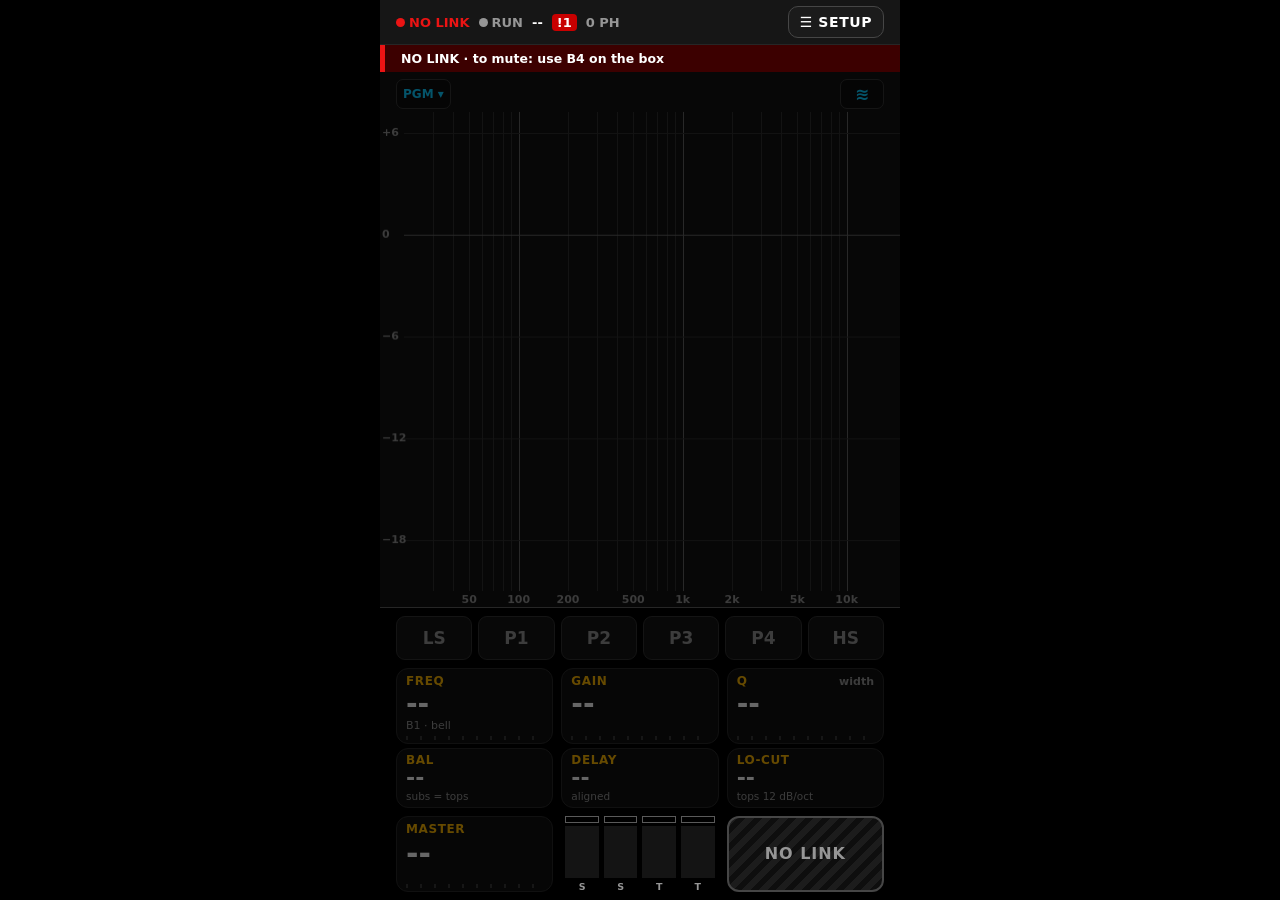
<file: box/k1000/web/static/v2/index.html>
<!doctype html>
<!-- SPDX-License-Identifier: GPL-3.0-or-later -->
<!-- K1000 v2: the phone page of protocol 2 (docs/14-phone-v2-protocol.md, docs/15-phone-v2-page.md).
     No inline script or style (the box's CSP: script-src 'self'; style-src 'self'). -->
<html lang="en">
<head>
<meta charset="utf-8">
<meta name="viewport" content="width=device-width, initial-scale=1, viewport-fit=cover, user-scalable=no">
<meta name="theme-color" content="#000000">
<meta name="color-scheme" content="dark">
<meta name="description" content="K1000 v2: the live page (master, mute, live EQ, ALIGN, SETUP, the phone mic and MEASURE) from the phone">
<title>K1000 v2</title>
<link rel="icon" href="/icons/icon-192.png" type="image/png">
<link rel="manifest" href="manifest.webmanifest">
<link rel="apple-touch-icon" href="/icons/icon-192.png">
<link rel="stylesheet" href="app.css">
<script type="module" src="js/main.js"></script>
</head>
<body class="nolink">
<div id="app">
  <header id="strip" class="strip">
    <button id="stBtn" class="st" type="button" aria-label="Status">
      <span class="norm">
        <span id="sLink" class="bad"><i></i><span>NO LINK</span></span>
        <span id="sRun" class="ph"><i></i><span>RUN</span></span>
        <span id="sDev" class="dv">--</span>
        <span id="sBadge" class="badge" hidden>!1</span>
        <span id="sPh" class="ph">0 PH</span>
      </span>
      <span id="sMute" class="mutemsg">MUTED</span>
    </button>
    <button id="setupBtn" class="setupbtn" type="button" aria-expanded="false">&#9776; SETUP</button>
  </header>
  <button id="alertLine" class="alert" type="button" hidden><span></span><small></small></button>
  <!-- D-021: the output CLIP latch, until a tap here (or an E1 push on the box) clears it -->
  <button id="clipLine" class="alert crit clip" type="button" hidden><span></span><small>OK</small></button>

  <div id="graph" class="graph">
    <canvas id="cv" aria-label="Live EQ graph: tap a dot to select, drag a dot, long-press for the notch helper"></canvas>
    <div class="ostrip">
      <button id="srcBtn" class="gtag src" type="button" aria-expanded="false">PGM &#9662;</button>
      <div id="pills" class="pills"></div>
      <!-- ▼ PEAK comes and goes; ≋ stays at the right edge, so neither jumps under a finger -->
      <button id="peakTag" class="gtag peak" type="button" hidden><b class="fill"></b><span>&#9660; PEAK</span></button>
      <button id="measBtn" class="gtag meas" type="button" aria-pressed="false" aria-label="MEASURE: the phone mic and RESPONSE"><span>&#8779;</span></button>
    </div>
    <div id="gNote" class="gnote" hidden></div>
    <div id="hud" class="hud" hidden><div class="hl"><b></b><em></em></div><div class="hv"><span></span><small></small></div></div>
    <div id="readout" class="readout" hidden></div>
    <div id="ring" class="ring" hidden></div>
    <div id="pop" class="pop" hidden>
      <div class="ph"><span class="lab">SPECTRUM ON THIS PHONE</span><button id="popX" class="x" type="button" aria-label="Close">&#10005;</button></div>
      <div class="seg" id="popShow">
        <button type="button" data-v="box">BOX</button><button type="button" data-v="mic">PHONE<br>MIC</button><button type="button" data-v="both">BOTH</button><button type="button" data-v="off">OFF</button>
      </div>
      <div class="lab sub">PHONE MIC LINE ONLY (the box's bars keep the box's own)</div>
      <div class="seg5" id="popMic">
        <button type="button" data-k="mspeed" data-v="fast">FAST</button><button type="button" data-k="mspeed" data-v="slow">SLOW</button><button type="button" data-k="msmooth" data-v="12">1/12</button><button type="button" data-k="msmooth" data-v="6">1/6</button><button type="button" data-k="msmooth" data-v="3">1/3</button>
      </div>
      <button id="popFreeze" class="wide" type="button" aria-pressed="false">FREEZE</button>
      <div id="popNote" class="note"></div>
    </div>
  </div>

  <div class="ctl">
    <div id="slot" class="slot">
      <div id="bands" class="bands"></div>
      <div id="stepper" class="stepper" hidden></div>
    </div>
    <div id="tiles" class="row3 tiles"></div>
    <div id="alignRow" class="row3 align"></div>
    <div id="measRow" class="mrow" hidden>
      <button id="mMic" class="mk mic" type="button"><span>MIC <i>&#9679;</i></span></button>
      <button class="mk vw" type="button" data-view="rta" aria-pressed="true">RTA</button>
      <button class="mk vw" type="button" data-view="resp" aria-pressed="false">RESPONSE</button>
      <button id="mFreeze" class="mk" type="button" aria-pressed="false">FREEZE</button>
      <button id="mAvg" class="mk avg" type="button"><small>AVG</small><span>20 s</span></button>
      <button id="mReset" class="mk" type="button">RESET</button>
    </div>
  </div>

  <footer id="foot" class="foot">
    <div id="footTile" class="ftile"></div>
    <div id="meters" class="meters" aria-label="Output meters"></div>
    <button id="mute" class="mute nolink" type="button"><b class="fill"></b><span>NO LINK</span></button>
  </footer>

  <section id="sheet" class="sheet" hidden>
    <div class="sh-h"><h2 id="shTitle">SETUP</h2><button id="shX" class="x" type="button" aria-label="Close">&#10005;</button></div>
    <div id="shTabs" class="tabs" role="tablist"></div>
    <div id="shBody" class="sh-b"></div>
  </section>

  <div id="toast" class="toast" hidden></div>
  <button id="undo" class="undo" type="button" hidden>UNDO</button>
  <div id="frame" class="frame" hidden></div>
  <div id="rotate" class="rotate">Portrait for now (the APK locks it). MASTER, the meters and MUTE stay live below.</div>
</div>
</body>
</html>
</file>
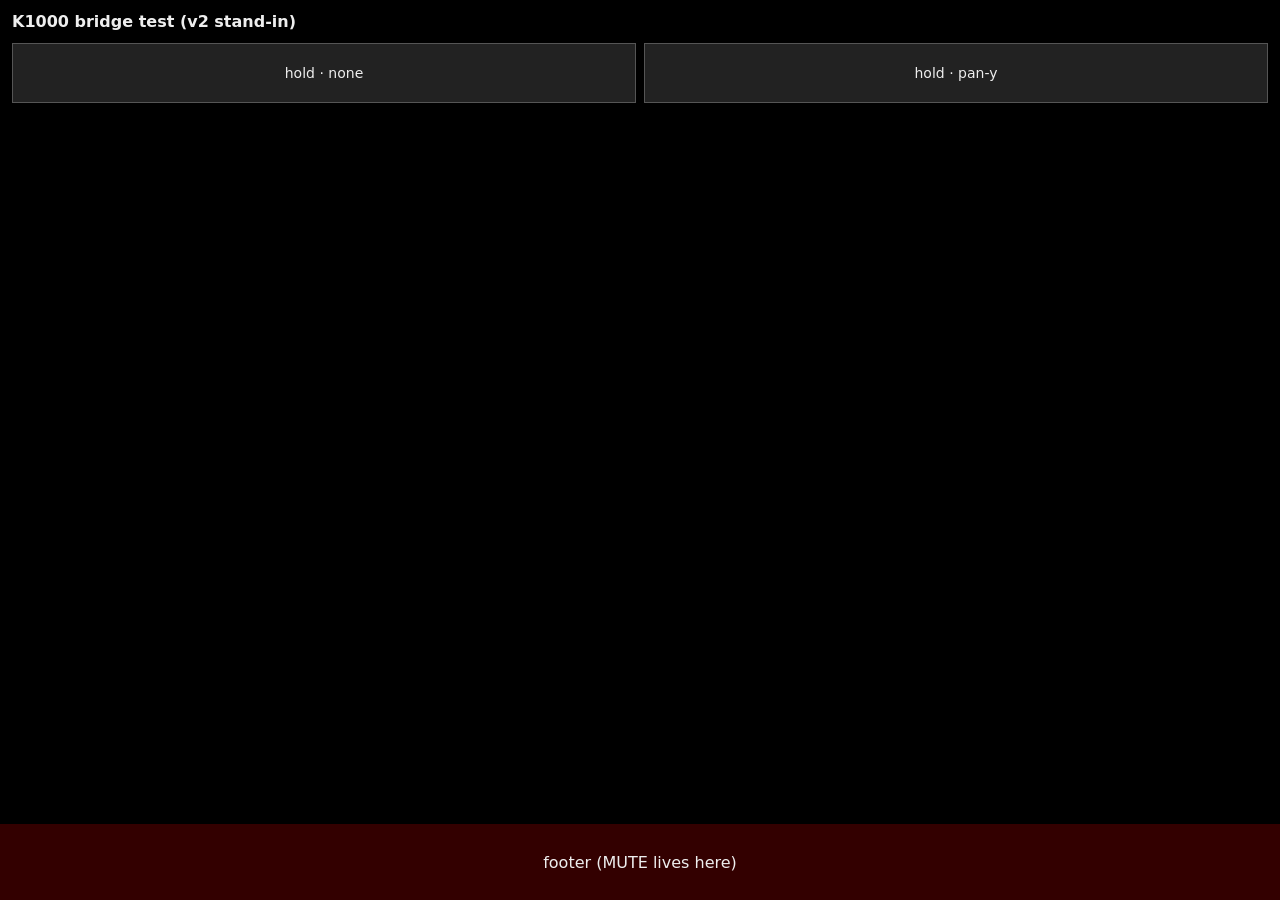
<file: android/tools/bridge_test.html>
<!doctype html>
<!-- SPDX-License-Identifier: GPL-3.0-or-later
     The emulator smoke test's stand-in for the box's /v2/ page (tools/smoke_server.py serves it
     there when no real v2 page is given). It speaks the page side of android/BRIDGE.md exactly as
     a page should, and keeps a record in window.__k for tools/smoke_driver.py (which drives it
     over the WebView's DevTools socket). Never shipped in the APK or by the box. -->
<html lang="en">
<head>
<meta charset="utf-8">
<meta name="viewport" content="width=device-width, initial-scale=1, viewport-fit=cover, user-scalable=no">
<title>K1000 bridge test</title>
<style>
  html, body { margin: 0; height: 100%; background: #000; color: #eee; font: 16px system-ui, sans-serif; }
  body { display: flex; flex-direction: column; }
  #log { flex: 1; padding: 12px; overflow: hidden; white-space: pre-wrap; font: 12px monospace; color: #aaa; }
  #foot { height: 76px; background: #300; display: flex; align-items: center; justify-content: center; }
  /* Hold targets: the band chip's gesture (v1: touch-action pan-y, D-014) and a plain hold
     button's (touch-action none), recorded in __k.holds. */
  #holds { display: flex; gap: 8px; padding: 0 12px; }
  #holds button { flex: 1; height: 60px; background: #222; color: #eee; border: 1px solid #555; font: 14px system-ui; }
  #tall { display: none; flex: none; height: 150vh; }
  body.tall #tall { display: block; }   /* the document scrolls (as a page that scrolls would) */
</style>
</head>
<body>
<div style="padding:12px"><b>K1000 bridge test (v2 stand-in)</b></div>
<div id="holds"><button id="hold-none" style="touch-action: none">hold · none</button><button id="hold-pany" style="touch-action: pan-y">hold · pan-y</button></div>
<div id="log"></div>
<div id="foot">footer (MUTE lives here)</div>
<div id="tall"></div>
<script>
"use strict";
// window.__k: what the driver reads. overlays = how many page overlays a Back would close;
// deaf = do not answer {t:"back"} (the app must time out and treat it as the top level).
window.__k = { natives: [], msgs: [], errs: [], overlays: 0, deaf: false, port: null };
const K = window.__k;
const log = (s) => { document.getElementById("log").textContent += s + "\n"; };

window.addEventListener("message", (e) => {
  if (typeof e.data !== "string" || !e.ports || e.ports.length !== 1) return;
  let m;
  try { m = JSON.parse(e.data); } catch (err) { return; }
  if (!m || m.t !== "native") return;
  if (K.port) K.port.close();
  K.port = e.ports[0];
  K.natives.push(m);
  K.origin = e.origin;
  log("native " + e.data);
  K.port.onmessage = (ev) => {
    let a;
    try { a = JSON.parse(ev.data); } catch (err) { return; }
    K.msgs.push(a);
    if (a.t === "err") K.errs.push(a);
    if (a.t === "back") {
      if (K.deaf) return;
      const handled = K.overlays > 0;
      if (handled) K.overlays--;
      K.port.postMessage(JSON.stringify({ t: "back_handled", id: a.id, handled }));
    }
    log("app " + ev.data.slice(0, 160));
  };
  K.port.postMessage(JSON.stringify({ t: "ready", v: 1, caps: ["back"] }));
});

// Holds: how a press on each target ended (pointerup or pointercancel), after how long, how far
// it moved (CSS px), and whether a contextmenu came. Like the page's own holds: pointer capture,
// no context menu.
K.holds = [];
document.querySelectorAll("#holds button").forEach((b) => {
  let rec = null, t0 = 0, x0 = 0, y0 = 0;
  b.addEventListener("pointerdown", (e) => {
    t0 = performance.now(); x0 = e.clientX; y0 = e.clientY;
    rec = { id: b.id, end: null, ms: 0, moved: 0, ctx: false };
    K.holds.push(rec);
    try { b.setPointerCapture(e.pointerId); } catch (err) { /* not capturable */ }
  });
  b.addEventListener("pointermove", (e) => {
    if (rec && !rec.end) rec.moved = Math.max(rec.moved, Math.round(Math.hypot(e.clientX - x0, e.clientY - y0)));
  });
  const end = (e) => { if (rec && !rec.end) { rec.end = e.type; rec.ms = Math.round(performance.now() - t0); } };
  b.addEventListener("pointerup", end);
  b.addEventListener("pointercancel", end);
  b.addEventListener("contextmenu", (e) => { e.preventDefault(); if (rec) rec.ctx = true; });
});

// Visibility as the page sees it (does the app's onPause/onStop hide the page?), and the app's
// messages about it. The v2 page stops its microphone when it is hidden (K.stopOnHidden, the
// default); the driver turns that off to see what Android and the WebView do by themselves.
K.vis = [];
K.stopOnHidden = true;
const visRec = (what) => K.vis.push({ what, state: document.visibilityState, focus: document.hasFocus(),
  t: Math.round(performance.now()) });
document.addEventListener("visibilitychange", () => {
  visRec("visibilitychange");
  if (document.hidden && K.stopOnHidden) __mic.stop("hidden");
});
for (const ev of ["pagehide", "pageshow", "blur", "focus"]) window.addEventListener(ev, () => visRec(ev));
for (const ev of ["freeze", "resume"]) document.addEventListener(ev, () => visRec(ev));

// The phone mic as the v2 page asks for it (DESIGN §7: the raw signal, no voice processing), fed
// to an analyser as the RTA does. K.mic: off | asking | live | refused | stopped, and why.
K.mic = { state: "off", err: null, settings: null, why: null, ended: 0, asks: 0 };
let micStream = null, micCtx = null, micAn = null;
window.__mic = {
  start(constraints) {
    K.mic.asks++;
    K.mic.state = "asking"; K.mic.err = null; K.mic.why = null;
    const c = constraints || { audio: { echoCancellation: false, noiseSuppression: false, autoGainControl: false }, video: false };
    navigator.mediaDevices.getUserMedia(c).then((s) => {
      micStream = s;
      const tr = s.getAudioTracks()[0];
      K.mic.settings = tr ? tr.getSettings() : null;
      K.mic.tracks = s.getTracks().map((t) => t.kind);
      if (tr) tr.onended = () => { K.mic.ended++; };
      try {
        micCtx = new AudioContext();
        micAn = micCtx.createAnalyser();
        micCtx.createMediaStreamSource(s).connect(micAn);
      } catch (e) { K.mic.ctxErr = e.name; }
      K.mic.state = "live";
      K.mic.t = Math.round(performance.now());
    }).catch((e) => { K.mic.state = "refused"; K.mic.err = e.name; K.mic.t = Math.round(performance.now()); });
    return true;
  },
  stop(why) {
    if (micStream) micStream.getTracks().forEach((t) => t.stop());
    if (micCtx) micCtx.close().catch(() => {});
    micStream = null; micCtx = null; micAn = null;
    if (K.mic.state === "live") { K.mic.state = "stopped"; K.mic.why = why || "asked"; }
    return true;
  },
  // The track's own state ("live", "ended", or "none"): what the WebView holds open.
  track() { const t = micStream && micStream.getAudioTracks()[0]; return t ? t.readyState + (t.muted ? " muted" : "") : "none"; },
};

// The driver's way in: send one message (an object, or a raw string to test refusals).
window.__send = (m) => { if (!K.port) return false; K.port.postMessage(typeof m === "string" ? m : JSON.stringify(m)); return true; };
// The newest app message of type t, or null.
window.__last = (t) => { for (let i = K.msgs.length - 1; i >= 0; i--) if (K.msgs[i].t === t) return K.msgs[i]; return null; };
</script>
</body>
</html>
</file>
<file: box/k1000/web/static/v2/app.css>
/* SPDX-License-Identifier: GPL-3.0-or-later */
/* K1000 phone v2. One portrait column: the graph flexes; the rows below it are fixed (band row ⇄
   stepper 52, EQ tiles 76, ALIGN 60, footer 76), three ~115 px tiles per row inside a 16 px
   gutter. Every touch target is 44 px or more at every height: only the graph shrinks.
   The box screen's language: black, white digits, amber = editing / labels, red = mute / clip /
   failure, cyan = PEAK, teal = the box spectrum. One dark theme: a stage tool. */
:root {
  --bg: #000; --fg: #fff; --dim: #969696; --faint: #464646; --ink: #000;
  --panel: #111; --panel-hi: #1d1d1d; --panel-lo: #0a0a0a; --line: #262626; --edge: #333;
  --btn: #1b1b1b; --btn-hi: #3a3a3a; --graph: #070707; --grid: #262626; --grid-hi: #5a5a5a; --axis: #8c8c8c;
  --amber: #ffb800; --amber-bg: #3c3200; --amber-dim: #b88400; --yellow: #ffdc00; --locked: #9a9a9a;
  --red: #eb1414; --band-red: #c80000; --red-bg: #2a0000; --red-deep: #3c0000;
  --green: #28dc46; --cut: #ff5a00; --cyan: #00c8ff; --teal: #0f6476; --teal-hi: #29a9c4;
  --barbg: #242424; --fill: rgba(255, 255, 255, .28); --mutefill: rgba(255, 70, 70, .5);
  --font: system-ui, Roboto, "DejaVu Sans", sans-serif;
  --gut: 16px; --gap: 8px; --hit: 44px;
  --h-strip: 44px; --h-band: 52px; --h-chip: 44px; --h-tile: 76px; --h-align: 60px; --h-foot: 76px;
  --v-tile: 28px; --v-align: 22px; --v-master: 30px;
  color-scheme: dark;
}
*, *::before, *::after { box-sizing: border-box; }
[hidden] { display: none !important; }
html { height: 100%; background: var(--bg); overflow: hidden; }
body {
  height: 100%; margin: 0; background: var(--bg); color: var(--fg); font-family: var(--font); font-size: 14px;
  overflow: hidden; -webkit-tap-highlight-color: transparent; user-select: none; -webkit-user-select: none;
  overscroll-behavior: none; font-variant-numeric: tabular-nums; touch-action: none;
}
button, .linkbtn {
  font: inherit; color: var(--fg); background: var(--btn); border: 1px solid var(--edge); border-radius: 10px;
  font-weight: 700; padding: 0; cursor: pointer; touch-action: manipulation; position: relative;
}
button:active, .linkbtn:active { background: var(--btn-hi); }
button:focus-visible, .tile:focus-visible { outline: 2px solid var(--fg); outline-offset: 2px; }
button:disabled { opacity: .35; }
#app { position: relative; height: 100%; max-width: 520px; margin: 0 auto; display: flex; flex-direction: column; overflow: hidden; background: var(--bg); }

/* ------------------------------------------------ status strip */
.strip { flex: none; position: relative; z-index: 1; height: var(--h-strip); display: flex; align-items: stretch; background: #161616; box-shadow: 0 1px 0 var(--line); }
.st { flex: 1; min-width: 0; display: flex; align-items: center; padding: 0 var(--gut); background: transparent; border: 0; border-radius: 0; font-size: 13px; white-space: nowrap; overflow: hidden; text-align: left; }
.st .norm { display: flex; align-items: center; gap: 9px; min-width: 0; }
.st i { display: inline-block; width: 9px; height: 9px; border-radius: 50%; background: currentColor; margin-right: 4px; }
.st .ok { color: var(--green); } .st .bad { color: var(--red); }
.st .dv { color: var(--fg); } .st .ph { color: var(--dim); }
.badge { background: var(--yellow); color: var(--ink); border-radius: 4px; padding: 1px 5px; font-weight: 800; }
.badge.crit { background: var(--band-red); color: var(--fg); }
.badge.info { background: var(--faint); color: var(--fg); }
.st .mutemsg { display: none; font-weight: 800; font-size: 15px; letter-spacing: .04em; overflow: hidden; text-overflow: ellipsis; }
/* the SETUP key: a 44 px hit area, drawn as a 32 px key (::before) */
.setupbtn { flex: none; isolation: isolate; height: 100%; margin: 0 var(--gut) 0 0; padding: 0 12px; font-size: 14px; letter-spacing: .04em; background: transparent; border: 0; border-radius: 8px; }
.setupbtn::before { content: ""; position: absolute; left: 0; right: 0; top: 6px; bottom: 6px; z-index: -1; border-radius: 10px; background: var(--btn); border: 1px solid var(--faint); }
.setupbtn[aria-expanded="true"] { color: var(--ink); }
.setupbtn[aria-expanded="true"]::before { background: var(--fg); border-color: var(--fg); }
body.muted .strip { background: var(--band-red); box-shadow: 0 1px 0 var(--band-red); }
body.muted .st .norm { display: none; }
body.muted .st .mutemsg { display: block; }
body.muted .setupbtn::before { background: var(--red-deep); border-color: #ff6060; }
.alert {
  flex: none; height: 28px; width: 100%; display: flex; align-items: center; gap: 8px; padding: 0 var(--gut);
  font-size: 12.5px; font-weight: 800; text-align: left; border-radius: 0; border: 0; border-left: 5px solid var(--amber);
  background: var(--amber-bg); color: var(--yellow); white-space: nowrap; overflow: hidden;
}
.alert span { min-width: 0; overflow: hidden; text-overflow: ellipsis; }
.alert.crit { background: var(--red-deep); border-left-color: var(--red); color: var(--fg); }
.alert small { margin-left: auto; color: var(--dim); font-weight: 700; }
/* D-021: the output CLIP latch; OK is the tap that clears it */
.alert.clip small { color: var(--fg); border: 1px solid var(--fg); border-radius: 4px; padding: 1px 8px; }

/* ------------------------------------------------ graph */
.graph { flex: 1 1 auto; min-height: 150px; position: relative; background: var(--graph); border-bottom: 1px solid var(--line); overflow: hidden; }
#cv { position: absolute; inset: 0; width: 100%; height: 100%; touch-action: none; display: block; }
/* the overlay strip: y 0-44, above +7 dB where no dot can be. Hit areas 44 px tall, tags drawn 30 px */
.ostrip { position: absolute; left: var(--gut); right: var(--gut); top: 0; height: var(--hit); display: flex; align-items: stretch; gap: 5px; pointer-events: none; z-index: 2; }
.ostrip > button { pointer-events: auto; }
.gtag { isolation: isolate; height: var(--hit); min-width: var(--hit); padding: 0 7px; display: flex; align-items: center; justify-content: center; gap: 4px; border-radius: 7px; font-size: 12px; font-weight: 800; background: transparent; border: 0; white-space: nowrap; flex: none; overflow: hidden; }
.gtag::before { content: ""; position: absolute; left: 0; right: 0; top: 7px; bottom: 7px; z-index: -1; border-radius: 7px; background: rgba(0, 0, 0, .65); border: 1px solid #2c2c2c; }
.gtag.src, .gtag.peak, .gtag.meas { color: var(--cyan); }
.gtag.meas span { font-size: 17px; line-height: 1; }
.gtag.meas[aria-pressed="true"] { color: var(--ink); }
.gtag.meas[aria-pressed="true"]::before { background: var(--cyan); border-color: var(--cyan); }
.gtag.meas[aria-pressed="true"] span { font-size: 14px; }
.gtag.peak { touch-action: none; }
.gtag.peak .fill { top: 7px; bottom: 7px; border-radius: 7px; }
.gtag.peak.mic::before { border-color: var(--cyan); }
.gtag > span { position: relative; }
.pills { flex: 1; min-width: 0; align-self: center; display: flex; gap: 4px; overflow: hidden; }
.pill { height: 20px; padding: 0 4px; display: flex; align-items: center; border-radius: 4px; font-size: 10.5px; font-weight: 800; letter-spacing: .01em; white-space: nowrap; border: 1px solid var(--faint); color: var(--fg); background: rgba(0, 0, 0, .6); flex: none; }
.pill.warn { border-color: var(--amber); color: var(--amber); }
.pill.cy { border-color: var(--cyan); color: var(--cyan); }
.pill.more { border-color: var(--fg); }
.pill.out { border: 1.5px dashed var(--fg); }
/* the slide HUD floats over the overlay strip's band (y 6-50, above the +6 dB line): a whole
   framed card with a gap under the status strip, so it never reads as tucked under it */
.hud { position: absolute; left: var(--gut); right: var(--gut); top: 6px; min-height: var(--hit); display: flex; align-items: center; gap: 10px; padding: 3px 12px; border-radius: 10px; background: #000; border: 1px solid var(--fg); white-space: nowrap; pointer-events: none; z-index: 4; box-shadow: 0 4px 14px rgba(0, 0, 0, .7); }
.hud .hl { flex: 1; min-width: 0; display: flex; flex-direction: column; justify-content: center; gap: 1px; overflow: hidden; }
.hud b { font-size: 12px; color: var(--amber); letter-spacing: .06em; overflow: hidden; text-overflow: ellipsis; }
.hud em { font-style: normal; font-size: 11px; color: var(--dim); font-weight: 700; letter-spacing: .03em; overflow: hidden; text-overflow: ellipsis; }
.hud .hv { flex: none; }
.hud .hv span { font-size: 30px; font-weight: 800; line-height: 1; }
.hud .hv small { font-size: 14px; color: var(--dim); margin-left: 4px; font-weight: 700; }
.readout { position: absolute; transform: translate(-50%, -100%); padding: 4px 10px; border-radius: 8px; background: rgba(0, 0, 0, .85); border: 1px solid var(--amber); font-size: 17px; font-weight: 800; white-space: nowrap; pointer-events: none; z-index: 3; }
.readout b { color: var(--amber); font-size: 12px; margin-right: 6px; }
.ring { position: absolute; width: 70px; height: 70px; margin: -35px 0 0 -35px; border-radius: 50%; border: 3px solid var(--cyan); pointer-events: none; z-index: 3; }
.pop { position: absolute; left: var(--gut); top: 46px; width: min(340px, calc(100% - 2 * var(--gut))); max-height: calc(100% - 52px); overflow-y: auto; overscroll-behavior: contain; background: #141414; border: 1px solid #3a3a3a; border-radius: 12px; padding: 4px 10px 10px; z-index: 5; box-shadow: 0 6px 24px rgba(0, 0, 0, .7); display: grid; gap: 8px; touch-action: pan-y; }
.pop .ph { display: flex; align-items: center; justify-content: space-between; }
.lab { font-size: 11px; font-weight: 800; color: var(--amber); letter-spacing: .06em; }
.pop .x { width: var(--hit); height: var(--hit); font-size: 15px; background: transparent; border: 0; }
.seg { display: grid; grid-auto-flow: column; grid-auto-columns: minmax(0, 1fr); gap: 4px; }
.seg button { height: var(--hit); font-size: 12.5px; border-radius: 7px; white-space: nowrap; overflow: hidden; padding: 0 2px; }
.seg button[aria-pressed="true"] { background: var(--fg); color: var(--ink); border-color: var(--fg); }
.pop .wide { height: var(--hit); font-size: 13px; border-radius: 7px; }
.pop .seg button { line-height: 1.05; }
.pop .lab.sub { color: var(--dim); font-size: 10.5px; letter-spacing: .03em; margin-bottom: -4px; }
.seg5 { display: grid; grid-template-columns: repeat(2, minmax(0, 1fr)) 6px repeat(3, minmax(0, 1fr)); gap: 4px; }
.seg5 button { height: var(--hit); font-size: 12.5px; border-radius: 7px; white-space: nowrap; overflow: hidden; padding: 0 2px; }
.seg5 button:nth-child(3) { grid-column: 4; }
.seg5 button[aria-pressed="true"] { background: var(--cyan); color: var(--ink); border-color: var(--cyan); }
/* the graph's note: MEASURE's state and pause reasons, LIVE's "ALLOW THE MIC" (never a key) */
.gnote { position: absolute; left: 28px; right: var(--gut); top: 46px; z-index: 3; pointer-events: none; font-size: 11.5px; font-weight: 800;
  letter-spacing: .02em; line-height: 1.25; color: var(--cyan); text-shadow: 0 0 3px #000, 0 0 3px #000; }
.gnote.warn { color: var(--yellow); }
.gnote.red { color: #ff6a6a; }
.pop .wide[aria-pressed="true"] { background: var(--cyan); color: var(--ink); border-color: var(--cyan); }
.note { font-size: 11.5px; color: var(--dim); line-height: 1.35; font-weight: 400; }

/* ------------------------------------------------ toast */
.toast { position: absolute; left: 50%; bottom: 300px; transform: translateX(-50%); background: var(--amber); color: var(--ink); font-weight: 800; font-size: 14px; line-height: 1.25; padding: 7px 12px; border-radius: 9px; width: max-content; max-width: calc(100% - 2 * var(--gut)); text-align: center; pointer-events: none; z-index: 45; box-shadow: 0 2px 12px rgba(0, 0, 0, .6); }
.toast.red { background: var(--band-red); color: var(--fg); }
.toast.white { background: var(--fg); color: var(--ink); }
.toast.dim { background: #2a2a2a; color: var(--fg); border: 1px solid #555; }
/* UNDO after a three-tap FLAT: above the toast, away from the chip row the thumb is on */
.undo { position: absolute; left: 50%; bottom: 342px; transform: translateX(-50%); height: var(--hit); padding: 0 18px; border-radius: 9px; background: #000; color: var(--amber); border: 1.5px solid var(--amber); font-weight: 800; font-size: 14px; letter-spacing: .05em; white-space: nowrap; z-index: 46; box-shadow: 0 2px 12px rgba(0, 0, 0, .7); }

/* ------------------------------------------------ control rows */
.ctl { flex: none; display: flex; flex-direction: column; gap: 4px; padding: 4px var(--gut) 0; }
.slot { height: var(--h-band); position: relative; }
.bands { height: 100%; display: grid; grid-template-columns: repeat(6, minmax(0, 1fr)); gap: 6px; align-items: center; }
/* a chip is a hold key (0.6 s = band IN / OUT), like FLAT and ▼ PEAK: no browser gesture on it */
.chip { height: var(--h-chip); font-size: 17px; color: var(--dim); background: #141414; border-radius: 9px; overflow: hidden; touch-action: none; }
.chip.cut { background: var(--cut); color: var(--ink); border-color: var(--cut); }
.chip.boost { background: var(--green); color: var(--ink); border-color: var(--green); }
.chip.sel { outline: 3px solid var(--amber); outline-offset: 1px; }
/* OUT: kept, not acting. Dark, a dashed outline (in the band's cut / boost colour), a small OUT tag */
.chip.out { background: var(--panel-lo); color: var(--dim); border: 2px dashed var(--axis); }
.chip.out.cutc { border-color: var(--cut); color: var(--cut); }
.chip.out.boostc { border-color: var(--green); color: var(--green); }
.chip em { font-style: normal; }
.chip > span { position: relative; }
.chip .otag { position: absolute; right: 3px; top: 1px; font-size: 10px; font-weight: 800; letter-spacing: .03em; color: var(--fg); }
.chip.out > span { top: 3px; }
.chip .etag { position: absolute; left: 4px; bottom: 1px; font-size: 10px; font-weight: 800; color: var(--amber); }
.chip.cut .etag, .chip.boost .etag { color: var(--ink); }
.fill { position: absolute; left: 0; top: 0; bottom: 0; width: 0; background: var(--fill); pointer-events: none; }
.stepper { position: absolute; inset: 0; display: grid; grid-template-columns: 74px repeat(var(--n, 4), minmax(0, 1fr)); gap: 5px; align-items: center; }
.stepper button { height: var(--h-chip); font-size: 17px; border-radius: 9px; white-space: nowrap; overflow: hidden; line-height: 1.05; }
.stepper button small { display: block; font-size: 9.5px; color: var(--dim); font-weight: 700; letter-spacing: .02em; }
.stepper .sx { background: var(--panel-lo); border: 2px solid var(--amber); text-align: left; padding: 0 17px 0 6px; display: flex; flex-direction: column; justify-content: center; }
.stepper .sx b { font-size: 11px; color: var(--amber); letter-spacing: .01em; overflow: hidden; }
.stepper .sx span { font-size: 13px; overflow: hidden; }
.stepper .sx i { position: absolute; right: 4px; top: 50%; transform: translateY(-50%); font-style: normal; font-size: 15px; color: var(--dim); }
.stepper .sx.lk { padding-right: 7px; border-color: var(--amber); background: var(--amber-bg); }
.stepper .sx.lk span { font-size: 15px; font-weight: 800; letter-spacing: .05em; }
.stepper .flat, .istep .flat { border-color: var(--fg); font-size: 14px; letter-spacing: .04em; touch-action: none; }
.flat > span { position: relative; }
.row3 { display: grid; grid-template-columns: repeat(3, minmax(0, 1fr)); gap: var(--gap); }
.tiles .tile { height: var(--h-tile); }
.align .tile { height: var(--h-align); }
.tile { position: relative; border-radius: 12px; background: var(--panel); border: 1px solid #2a2a2a; padding: 5px 9px 0; overflow: hidden; touch-action: none; cursor: pointer; min-width: 0; outline: none; }
.tile .tl { display: flex; justify-content: space-between; align-items: baseline; gap: 4px; font-size: 12px; font-weight: 800; color: var(--amber); letter-spacing: .05em; white-space: nowrap; }
.tile .tl b { overflow: hidden; text-overflow: ellipsis; min-width: 0; }
.tile .tl span { color: var(--dim); font-weight: 600; letter-spacing: 0; font-size: 11px; flex: none; }
.tile .tv { font-size: var(--v-tile); font-weight: 800; line-height: 1.12; white-space: nowrap; overflow: hidden; }
.tile .tv small { font-size: 12px; color: var(--dim); margin-left: 3px; font-weight: 700; }
.tile .tv small:empty { display: none; }
.tile .ts { font-size: 11px; color: var(--dim); white-space: nowrap; overflow: hidden; text-overflow: ellipsis; line-height: 1.2; }
.align .tile .tl { line-height: 1.1; }
.align .tile .tv { font-size: var(--v-align); line-height: 1.02; }
.align .tile .ts { font-size: 10.5px; }
.align .tile:not(.sliding) .rail { display: none; }
/* the MEASURE row, in the ALIGN row's place: MIC ● | RTA · RESPONSE | FREEZE | AVG | RESET (taps, none changes the sound) */
.mrow { height: var(--h-align); display: grid; gap: 4px;
  grid-template-columns: minmax(44px, .85fr) minmax(44px, .8fr) minmax(0, 1.45fr) minmax(0, 1.1fr) minmax(44px, .9fr) minmax(44px, 1fr); }
.mrow .mk { height: 100%; min-width: 0; font-size: 12px; letter-spacing: .02em; border-radius: 10px; white-space: nowrap; overflow: hidden; padding: 0 2px; line-height: 1.1; }
.mrow .mk[aria-pressed="true"] { background: var(--cyan); color: var(--ink); border-color: var(--cyan); }
.mrow .vw[data-view="rta"] { border-top-right-radius: 3px; border-bottom-right-radius: 3px; }
.mrow .vw[data-view="resp"] { border-top-left-radius: 3px; border-bottom-left-radius: 3px; }
.mrow .vw.na { color: var(--dim); border-style: dashed; }
.mrow .mic i { font-style: normal; color: var(--faint); }
.mrow .mic.on i { color: var(--green); }
.mrow .mic.wait i { color: var(--amber); }
.mrow .mic.no i, .mrow .mic.bad i { color: var(--red); }
.mrow .avg small { display: block; font-size: 10px; color: var(--dim); }
.mrow .avg span { display: block; font-size: 14px; }
.rail { position: absolute; left: 9px; right: 9px; bottom: 3px; height: 4px; opacity: .7; background-image: linear-gradient(90deg, #4a4a4a 0 2px, transparent 2px); background-size: 14px 100%; background-repeat: repeat-x; pointer-events: none; }
.rail i { position: absolute; left: 50%; bottom: 0; width: 3px; height: 9px; margin-left: -1px; background: var(--amber); display: none; }
.rail::after { content: ""; position: absolute; left: 50%; bottom: 0; width: 2px; height: 11px; margin-left: -1px; background: var(--fg); display: none; }
.tile.sliding { border-color: var(--fg); background: var(--panel-hi); }
.tile.sliding .rail { opacity: 1; height: 6px; background-image: linear-gradient(90deg, #8a8a8a 0 2px, transparent 2px); }
.tile.sliding .rail i, .tile.sliding .rail::after { display: block; }
.tile.focus { border: 2px solid var(--amber); padding: 4px 8px 0; }
.tile.det { box-shadow: inset 0 0 0 2px rgba(255, 255, 255, .55); }
.tile.clamp { box-shadow: inset 0 0 0 3px var(--amber); }
/* locked: readable at a glance (7:1), told apart by the label, the border and the word "lock" */
.tile.locked { background: var(--panel-lo); border-color: #3a3a3a; }
.tile.locked .tv, .tile.locked .ts { color: var(--locked); }
.tile.locked .tl { color: var(--amber-dim); }
.tile.locked .tl span { color: var(--amber-dim); font-weight: 800; }
.tile.unlocked { border: 2px solid var(--amber); padding: 4px 8px 0; }
.tile.unlocked .tl span { color: var(--amber); font-weight: 800; }
/* the selected band is OUT: its FREQ / GAIN / Q still edit (kept), the tiles say so */
.tile.out { border: 2px dashed var(--axis); padding: 4px 8px 0; }
.tile.out .tv { color: #b8b8b8; }
.tile.out.focus { border-color: var(--amber); }
.tile.out.sliding { border-color: var(--fg); }
.tile .otag { color: var(--fg); border: 1px dashed var(--fg); border-radius: 3px; padding: 0 3px; font-size: 10px; font-weight: 800; letter-spacing: .04em; }

/* ------------------------------------------------ footer: master, meters, mute (every view) */
.foot { flex: none; position: relative; z-index: 8; background: var(--bg); display: grid; grid-template-columns: repeat(3, minmax(0, 1fr)); gap: var(--gap); padding: 8px var(--gut); height: calc(var(--h-foot) + 16px); }
.foot .tile { height: 100%; }
.foot .tile .tv { font-size: var(--v-master); margin-top: 1px; }
.foot.left .mute { order: -1; }
.foot.left .ftile { order: 1; }
.meters { display: grid; grid-template-columns: repeat(4, minmax(0, 1fr)); gap: 5px; padding: 0 4px; min-width: 0; }
.mtr { display: flex; flex-direction: column; align-items: stretch; gap: 3px; min-width: 0; }
.mtr .clip { height: 7px; border: 1px solid #5a5a5a; flex: none; }
.mtr .clip.on { background: var(--red); border-color: var(--red); }
.mtr .bar { flex: 1; position: relative; background: linear-gradient(to top, var(--green) 0 70%, var(--yellow) 70% 90%, var(--red) 90%); }
.mtr .bar b { position: absolute; left: 0; right: 0; top: 0; height: 100%; background: var(--barbg); }
.mtr span { font-size: 9.5px; color: var(--dim); font-weight: 800; text-align: center; }
body.muted .mtr .bar, body.nolink .mtr .bar, body.held .mtr .bar { filter: grayscale(1) brightness(.55); }
.mute { height: 100%; border: 2px solid var(--band-red); background: var(--red-bg); border-radius: 12px; font-size: 22px; font-weight: 800; letter-spacing: .06em; overflow: hidden; touch-action: none; color: var(--fg); line-height: 1.1; padding: 0 4px; }
.mute .fill { background: var(--mutefill); }
.mute span { position: relative; }
.mute.muted { background: var(--band-red); border-color: #ff5050; }
.mute.keep { background: var(--amber-bg); border-color: var(--amber); color: var(--amber); font-size: 17px; }
.mute.keep .fill { background: rgba(255, 184, 0, .4); }
.mute.pend { font-size: 15px; }
.mute.early span { color: var(--amber); }
.mute.muted.early span { color: var(--ink); }
.mute.nolink { background: repeating-linear-gradient(135deg, #1c1c1c 0 6px, #0e0e0e 6px 12px); border-color: var(--faint); color: var(--dim); font-size: 16px; }
.frame { position: absolute; inset: 0; border: 3px solid var(--band-red); pointer-events: none; z-index: 50; }

/* ------------------------------------------------ disconnected: the controls dim at once */
body.nolink .ctl, body.nolink .foot .ftile, body.nolink #cv, body.nolink .ostrip { opacity: .4; }

/* ------------------------------------------------ sheets (SETUP, STATUS) */
.sheet { position: absolute; left: 0; right: 0; top: 44px; bottom: 92px; z-index: 6; background: #0b0b0b; border-top: 1px solid #3a3a3a; display: flex; flex-direction: column; }
.sh-h { flex: none; height: 48px; display: flex; align-items: center; gap: 8px; padding: 0 var(--gut); border-bottom: 1px solid var(--line); }
.sh-h h2 { margin: 0; font-size: 14px; letter-spacing: .1em; flex: 1; }
.sh-h .x { width: var(--hit); height: var(--hit); font-size: 15px; background: transparent; border: 0; }
.tabs { flex: none; display: grid; grid-template-columns: repeat(var(--tabs, 7), minmax(0, 1fr)); gap: 3px; padding: 6px var(--gut); border-bottom: 1px solid var(--line); }
.tabs button { height: var(--hit); font-size: 10.5px; line-height: 1.1; border-radius: 7px; color: var(--dim); background: #141414; padding: 0 1px; letter-spacing: .03em; overflow: hidden; }
.tabs button[aria-selected="true"] { background: var(--fg); color: var(--ink); border-color: var(--fg); }
.tabs button.me { border-style: dashed; }
.sh-b { flex: 1; min-height: 0; overflow-y: auto; overscroll-behavior: contain; padding: 2px var(--gut) 18px; touch-action: pan-y; }
.srow { position: relative; padding: 10px 0; border-bottom: 1px solid var(--line); display: grid; gap: 7px; }
.srow .rh { display: flex; align-items: baseline; justify-content: space-between; gap: 8px; min-width: 0; }
.srow .rl { font-size: 15px; font-weight: 700; white-space: nowrap; }
.srow .rv { font-size: 14px; font-weight: 800; white-space: nowrap; overflow: hidden; text-overflow: ellipsis; min-width: 0; }
.srow .rn { font-size: 12px; color: var(--dim); line-height: 1.35; }
.srow .rn:empty { display: none; }
/* a pending choice: the same content box as an idle row (an inset outline), so nothing moves */
.srow.pick { background: var(--red-deep); box-shadow: inset 0 0 0 1px var(--red); border-radius: 10px; padding: 10px 4px; margin: 0 -4px; }
.srow.pick .rv { color: var(--fg); }
.srow.ro .rl, .srow.ro .rv, .srow.ro .seg, .srow.ro .tile { opacity: .45; }
.srow.ro .rn { color: var(--amber); }
.srow .seg button { height: 44px; font-size: 13px; touch-action: pan-y; overflow: hidden; }
.srow .seg button.chosen { background: #000; border: 2px solid var(--red); color: var(--fg); }
/* SET sits apart from the chosen key (its own line, below the choices) */
.setrow { display: grid; grid-template-columns: minmax(0, 1fr) minmax(0, 1fr); gap: 8px; align-items: center; }
.setrow .rn { font-size: 12px; color: var(--fg); line-height: 1.3; }
.setk { height: var(--hit); background: var(--band-red); border: 1px solid #ff5050; color: var(--fg); font-size: 13px; letter-spacing: .03em; overflow: hidden; touch-action: pan-y; white-space: nowrap; padding: 0 6px; }
.setk:active { background: #e00000; }
.setk span { position: relative; }
.setk.rb .fill { background: rgba(255, 255, 255, .35); }
.srow .tile { height: 56px; touch-action: pan-y; }
.srow .tile .tv { font-size: 24px; }
.srow .act { height: 46px; font-size: 14px; touch-action: pan-y; overflow: hidden; letter-spacing: .03em; }
.srow .act.warn { border-color: var(--amber); color: var(--amber); }
.srow .act.go { border-color: var(--fg); }
.srow .act span { position: relative; }
.linkbtn { display: flex; align-items: center; justify-content: center; text-decoration: none; height: 46px; font-size: 14px; letter-spacing: .03em; }
.pbar { height: 3px; background: transparent; }
.pbar b { display: block; height: 100%; width: 0; background: var(--red); }
.row2 { display: grid; grid-template-columns: repeat(2, minmax(0, 1fr)); gap: var(--gap); align-items: center; }
.inm { display: grid; grid-template-columns: minmax(0, 1fr) var(--hit); gap: 10px; align-items: center; }
.inbars { display: grid; gap: 5px; position: relative; padding-bottom: 14px; }
.inb { display: grid; grid-template-columns: 12px minmax(0, 1fr); gap: 6px; align-items: center; font-size: 11px; font-weight: 800; color: var(--dim); }
.inb .bar { height: 10px; position: relative; background: linear-gradient(to right, var(--green) 0 75%, var(--yellow) 75% 87.5%, var(--red) 87.5%); }
.inb .bar i { position: absolute; right: 0; top: 0; bottom: 0; width: 100%; background: var(--barbg); }
.inscale { position: absolute; left: 18px; right: 0; bottom: 0; height: 12px; font-size: 10px; color: var(--dim); }
.inscale span { position: absolute; transform: translateX(-50%); }
.inscale .s50 { left: 50%; } .inscale .s75 { left: 75%; } .inscale .s875 { left: 87.5%; }
.inscale .s100 { left: 100%; transform: translateX(-100%); }
.inclip { height: var(--hit); display: flex; align-items: center; justify-content: center; font-size: 11px; font-weight: 800; border: 1px solid #5a5a5a; border-radius: 10px; color: var(--dim); }
.inclip.on { background: var(--red); border-color: var(--red); color: var(--fg); }
.istep { display: grid; grid-auto-flow: column; grid-auto-columns: minmax(0, 1fr); gap: 5px; }
.istep button { height: 44px; font-size: 16px; line-height: 1.05; touch-action: pan-y; }
.istep button small { display: block; font-size: 9.5px; color: var(--dim); }
.gl { margin: 0; display: grid; grid-template-columns: auto minmax(0, 1fr); gap: 6px 10px; font-size: 13px; line-height: 1.3; }
.gl dt { color: var(--amber); font-weight: 800; white-space: nowrap; }
.gl dd { margin: 0; }
.grp { font-size: 11px; font-weight: 800; color: var(--amber); letter-spacing: .08em; padding: 12px 0 2px; }
.kv { display: flex; justify-content: space-between; gap: 12px; padding: 8px 0; border-bottom: 1px solid var(--line); font-size: 13.5px; }
.kv span:first-child { color: var(--dim); white-space: nowrap; }
.kv span:last-child { font-weight: 700; text-align: right; min-width: 0; overflow-wrap: anywhere; }
.kv.warn span:last-child { color: var(--yellow); }
.al { display: flex; gap: 8px; align-items: center; padding: 8px 10px; margin: 6px 0; border-left: 5px solid var(--faint); background: #151515; font-size: 13px; font-weight: 800; }
.al.crit { border-color: var(--red); background: var(--red-deep); }
.al.warn { border-color: var(--amber); background: var(--amber-bg); color: var(--yellow); }
.rotate { position: absolute; left: 0; right: 0; top: 0; bottom: 92px; z-index: 40; background: var(--bg); display: none; align-items: center; justify-content: center; padding: 20px; text-align: center; font-weight: 800; color: var(--dim); }

/* ------------------------------------------------ shorter screens: only the graph shrinks; below 560 px the
   tiles and the footer get shorter too, but no touch target ever goes under 44 px */
@media (max-height: 560px) {
  :root { --h-band: 48px; --h-tile: 60px; --h-align: 50px; --h-foot: 60px; --v-tile: 24px; --v-align: 19px; --v-master: 26px; }
  .ctl { gap: 3px; }
  .tiles .tile .ts { display: none; }
  .graph { min-height: 110px; }
  .foot { padding: 6px var(--gut); height: calc(var(--h-foot) + 12px); }
}
@media (max-width: 370px) {
  :root { --gap: 6px; }
  .bands { gap: 5px; }
  .tile { padding-left: 7px; padding-right: 7px; }
  .tile.focus, .tile.unlocked, .tile.out { padding-left: 6px; padding-right: 6px; }
  .st .norm { gap: 7px; }
}
/* landscape: the notice ends above the footer, so MASTER, the meters and MUTE stay live (§9.1) */
@media (orientation: landscape) and (max-height: 440px) {
  .rotate { display: flex; }
  .graph { min-height: 0; }
}
@media (prefers-reduced-motion: reduce) {
  *, *::before, *::after { transition: none !important; animation: none !important; }
}
</file>
